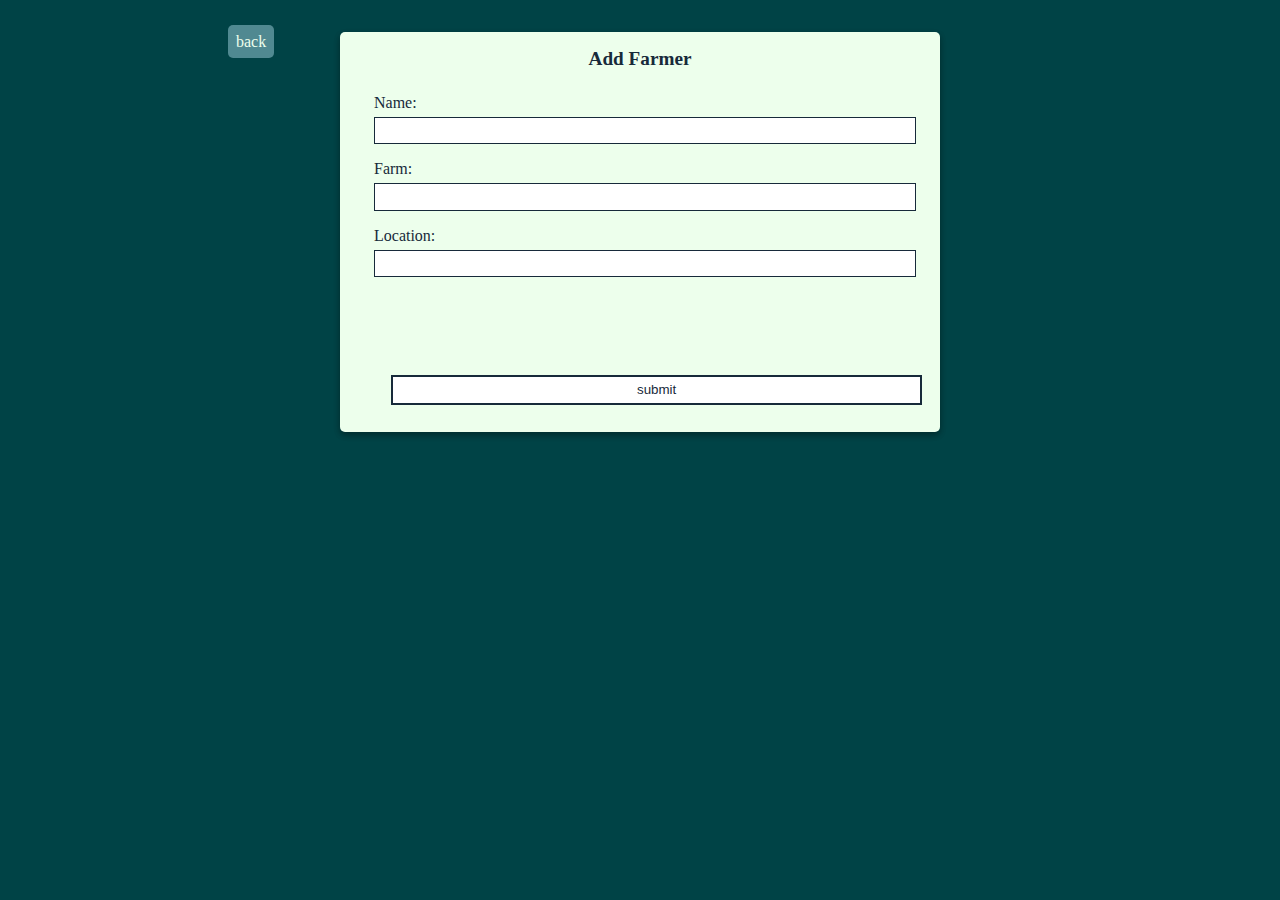
<file: add/add.html>
<!DOCTYPE html>
<html lang="en">
<head>
    <meta charset="UTF-8">
    <meta http-equiv="X-UA-Compatible" content="IE=edge">
    <meta name="viewport" content="width=device-width, initial-scale=1.0">
    <link rel="icon" href="C:\xampp\htdocs\train\assets\realicon.ico" type="image/png">
    <link rel="stylesheet" href="add.css">
    <title>add</title>
</head>
<body  id="active">
  
    <main class="main-body">
      <nav class="main-nav">
        <a href="../index.html" class="go-back">back</a>
    </nav>
        <section  id="add" class="add nav-body">
          <div class="div-header">
            <header class="header-before"><h2>Add Farmer</h2></header>
          </div>
            
            <div class="add-div">
              <div>
                <label for="name">Name:</label>
                <input type="text" name="name">
              </div>
              <div>
                <label for="farm">Farm:</label>
                <input  type="text" name="farm">
              </div>
              <div>
                <label for="location">Location:</label>
                <input  type="text" name="location">
              </div>
              <div id="submit-div-add">
                  <input type="submit" value="submit" class = "form_submit">
              </div>
            </div>
            </section>
    </main>
    
</body>
</html>
</file>
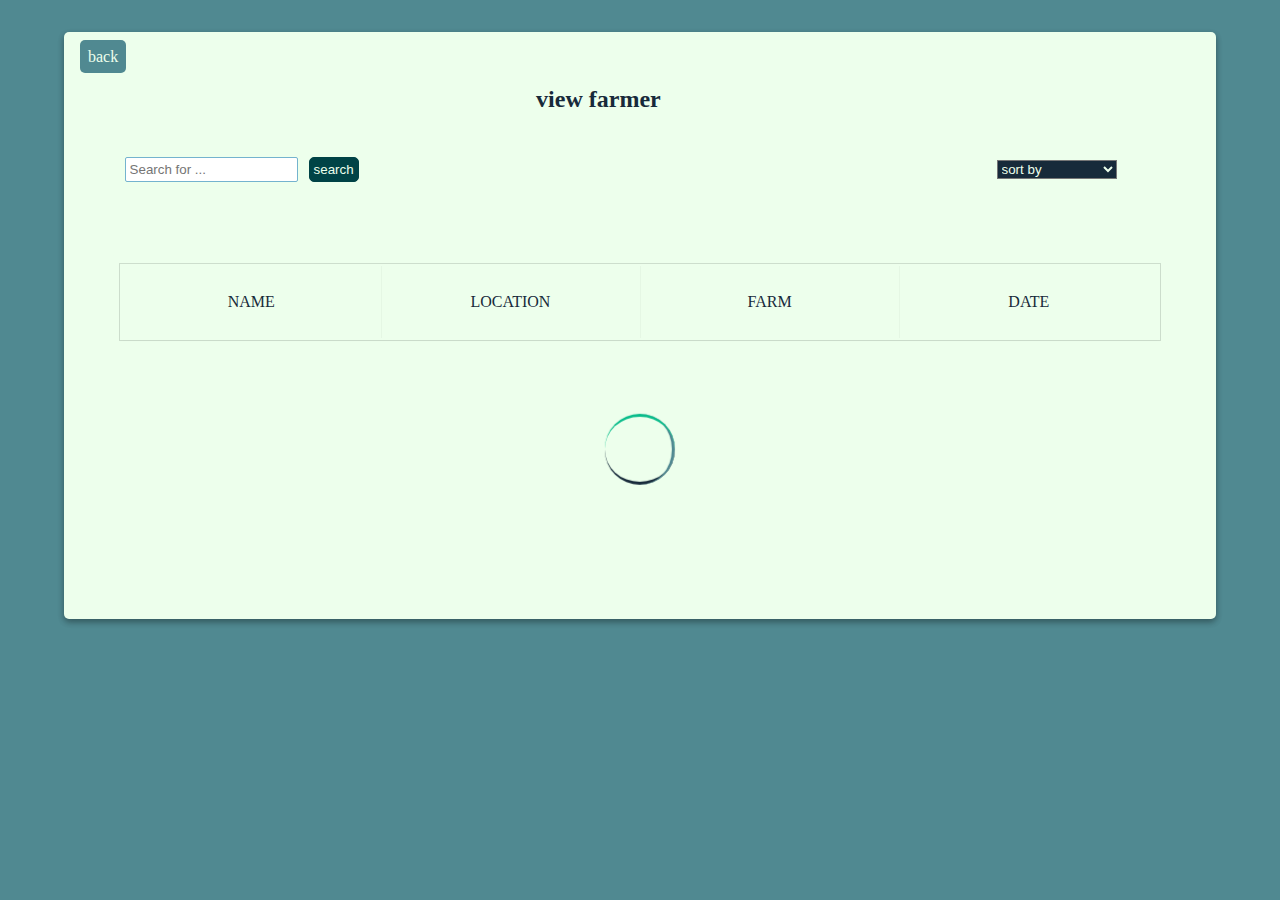
<file: farmer/farmer.html>
<!DOCTYPE html>
<html lang="en">
<head>
    <meta charset="UTF-8">
    <meta http-equiv="X-UA-Compatible" content="IE=edge">
    <meta name="viewport" content="width=device-width, initial-scale=1.0">
    <link href="farmer.css" rel="stylesheet">
    <title>reports</title>
</head>
<body>
    <main class="main-body">
        <nav class="main-nav">
            <a href="../index.html" class="go-back">back</a>
            <header class="header-title"><h2>view farmer</h2></header>
        </nav>
        <section class="farmer-section">
                  <div class="farmer-search-div">
                        <div class="search-div">
                         <label class="search-label">
                             <input type="search" class="input-search search-input" placeholder="Search for ... ">
                             <input type="submit" class="input-search submit-btn" value="search">
                         </label>
                         </div>
                         <div class="filter">
                           <select class="filter-select">
                               <option selected>sort by</option>
                               <option>date modified</option>
                               <option>name</option>
                               <option>location</option>
                           </select>
                         </div>
                  </div>
                  <div class="list-detail" id="list-detail">
                      <div class="arrange-details" >
                        <div><p class="name">NAME</p></div>
                        <div><p class="name">LOCATION</p></div>
                        <div><p class="name">FARM</p></div>
                        <div><p class="name">Date</p></div>
                      </div>
                      <div class="when-loading" id="when-loading">
                        <div class="loader">
                          <div class="inner one"></div>
                          <div class="inner two"></div>
                          <div class="inner three"></div>
                        </div>
                      </div>
                      <!-- <div class="farmer-details">
                        <div><p class="name">janet</p></div>
                        <div><p class="name">jkuat</p></div>
                        <div><p class="name">20h</p></div>
                        <div><p class="name">20-12-2019</p></div>
                         <div class="more-content" id="more-content">
                           <p class="more-information">
                             Lorem ipsum dolor sit amet consectetur adipisicing elit. Sint aut nisi reiciendis vitae obcaecati aperiam asperiores est. Quia qui harum odio nostrum, ab quasi alias culpa facilis? Odio, alias earum?
                           </p>
                         </div>
                        <button class="view-more" id="view-more">view</button>
                      </div>
                      <div class="farmer-details">
                        <div><p class="name">janet</p></div>
                        <div><p class="name">jkuat</p></div>
                        <div><p class="name">20h</p></div>
                        <div><p class="name">20-12-2019</p></div>
                         <div class="more-content" id="more-content">
                           <p class="more-information">
                             Lorem ipsum dolor sit amet consectetur adipisicing elit. Sint aut nisi reiciendis vitae obcaecati aperiam asperiores est. Quia qui harum odio nostrum, ab quasi alias culpa facilis? Odio, alias earum?
                           </p>
                         </div>
                        <button class="view-more" id="view-more">view</button>
                      </div>
                      <div class="farmer-details">
                        <div><p class="name">janet</p></div>
                        <div><p class="name">jkuat</p></div>
                        <div><p class="name">20h</p></div>
                        <div><p class="name">20-12-2019</p></div>
                         <div class="more-content" id="more-content">
                           <p class="more-information">
                             Lorem ipsum dolor sit amet consectetur adipisicing elit. Sint aut nisi reiciendis vitae obcaecati aperiam asperiores est. Quia qui harum odio nostrum, ab quasi alias culpa facilis? Odio, alias earum?
                           </p>
                         </div>
                        <button class="view-more" id="view-more">view</button>
                      </div> -->
                </div>
        </section>

    </main>
    <script src="farmer.js"></script>
</body>
</html>
</file>
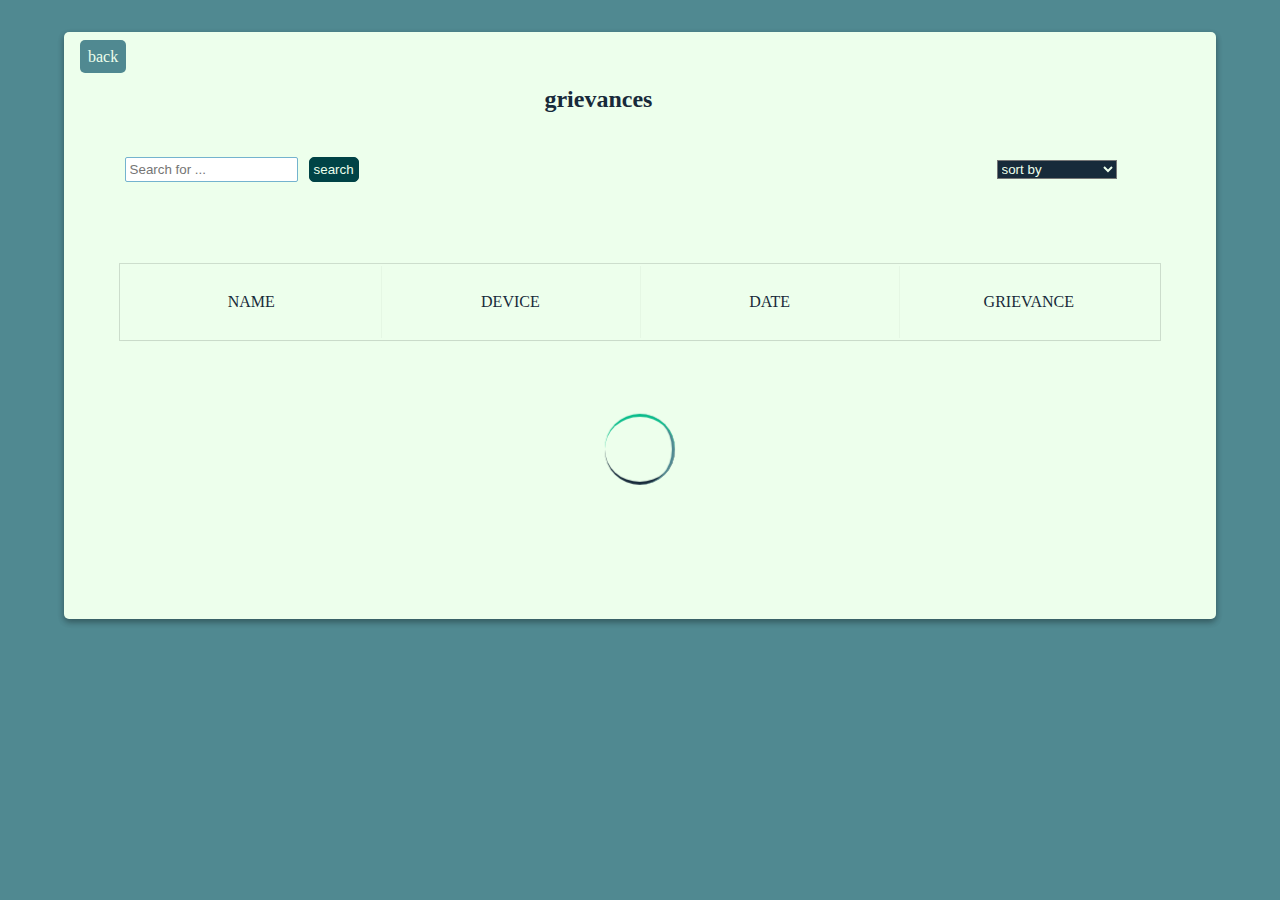
<file: grievances/grievances.html>
<!DOCTYPE html>
<html lang="en">
<head>
    <meta charset="UTF-8">
    <meta http-equiv="X-UA-Compatible" content="IE=edge">
    <meta name="viewport" content="width=device-width, initial-scale=1.0">
    <link href="grievances.css" rel="stylesheet">
    <title>grievances</title>
</head>
<body>
    <main class="main-body">
        <nav class="main-nav">
            <a href="../index.html" class="go-back">back</a>
            <header class="header-title"><h2>grievances</h2></header>
        </nav>
        <section class="farmer-section">
                  <div class="farmer-search-div">
                        <div class="search-div">
                         <label class="search-label">
                             <input type="search" class="input-search search-input" placeholder="Search for ... ">
                             <input type="submit" class="input-search submit-btn" value="search">
                         </label>
                         </div>
                         <div class="filter">
                           <select class="filter-select">
                               <option selected>sort by</option>
                               <option>date modified</option>
                               <option>name</option>
                               <option>location</option>
                           </select>
                         </div>
                  </div>
                  <div class="list-detail" id="list-detail">
                      <div class="arrange-details" >
                        <div><p class="name">NAME</p></div>
                        <div><p class="name">device</p></div>
                        <div><p class="name">date</p></div>
                        <div><p class="name">grievance</p></div>
                      </div>
                      <div class="when-loading" id="when-loading">
                        <div class="loader">
                          <div class="inner one"></div>
                          <div class="inner two"></div>
                          <div class="inner three"></div>
                        </div>
                      </div>
                      <!-- <div class="farmer-details">
                        <div>
                          <p class="name">kevin</p>
                        </div>
                        <div>
                          <p class="name">20 hackers</p>

                        </div>
                        <div>
                          <p class="name ">20-2-2019</p>
                        </div>
            
                         <div class="more-content" id="more-content">
                           <p class="more-information">
                             Lorem ipsum dolor sit amet consectetur adipisicing elit. Sint aut nisi reiciendis vitae obcaecati aperiam asperiores est. Quia qui harum odio nostrum, ab quasi alias culpa facilis? Odio, alias earum?
                           </p>
                         </div>
                        <button class="view-more" id="view-more">view</button>
                      </div> -->
                      
                </div>
        </section>

    </main>
    <script src="grievances.js"></script>
</body>
</html>
</file>
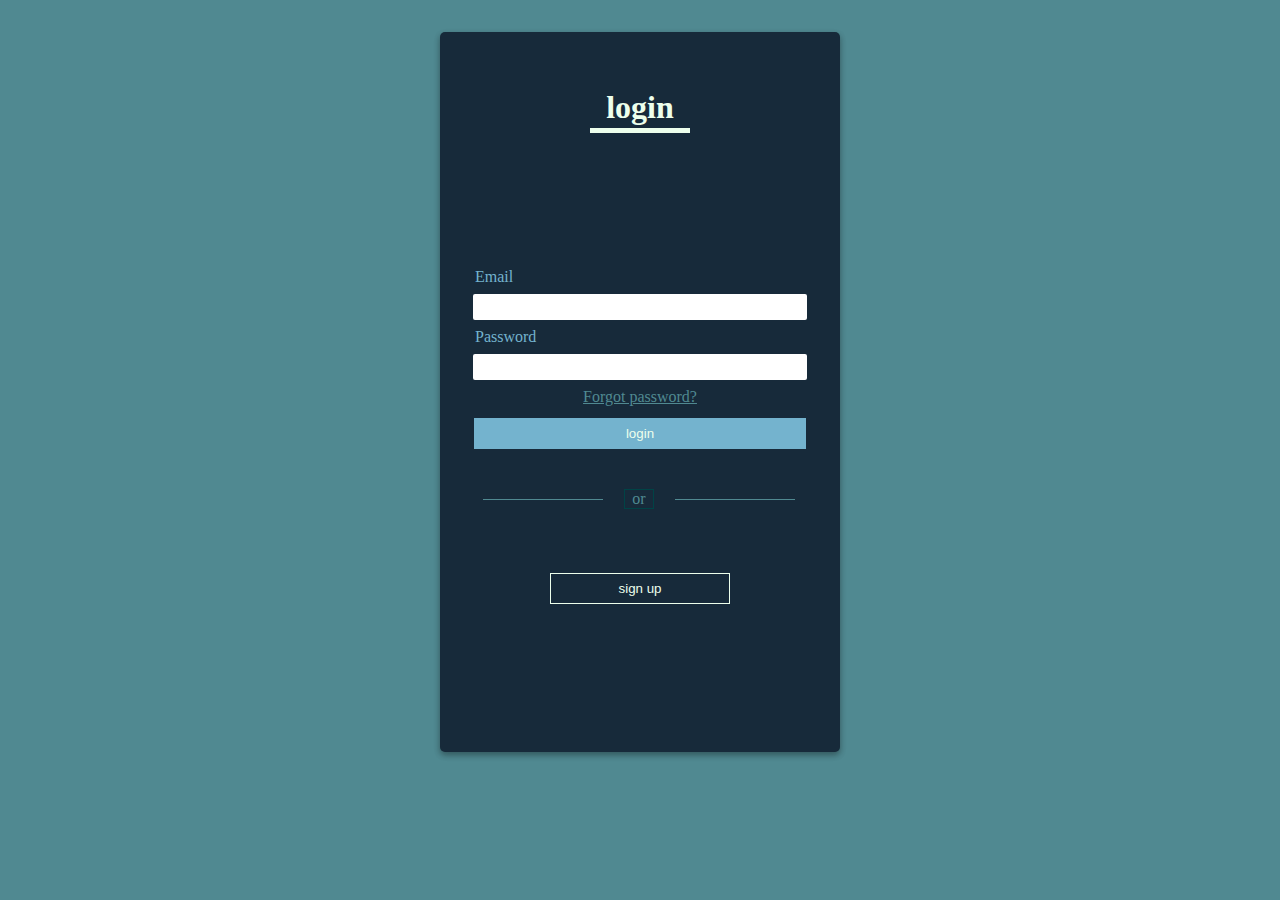
<file: login/login.html>
<!DOCTYPE html>
<html lang="en">
<head>
    <meta charset="UTF-8">
    <meta http-equiv="X-UA-Compatible" content="IE=edge">
    <meta name="viewport" content="width=device-width, initial-scale=1.0">
    <link rel="stylesheet" href="login.css">
    <title>log-in</title>
</head>
<body>
    <main class="body-main">
        <header class="main-header">
            <h1>login</h1>
        </header>
        <form class="main-form" action="" method="">
            <div class="form-div-email">
             <label class="label-email" for="email">
                 Email
             </label>
             <input type="email" name="email">
            </div>
            <div class="form-div-password">
               <label class="label-password" for="password">
                   Password
               </label>
               <input class="input-password" type="password" name="password">
            </div>
            <div class="form-forgot">
                <a href="#">Forgot password? </a>
            </div>
            <div class="form-div-submit">
                <input class="input-submit" type="submit" name="submit" value="login">
            </div>
            <div class="form-signup">
                <label class="signup-label"><p class="signup-p">or</p></label>
                <button class="signup-btn" id="signup-btn">sign up</button>
            </div>
        </form>
    </main>
</body>
</html>
</file>
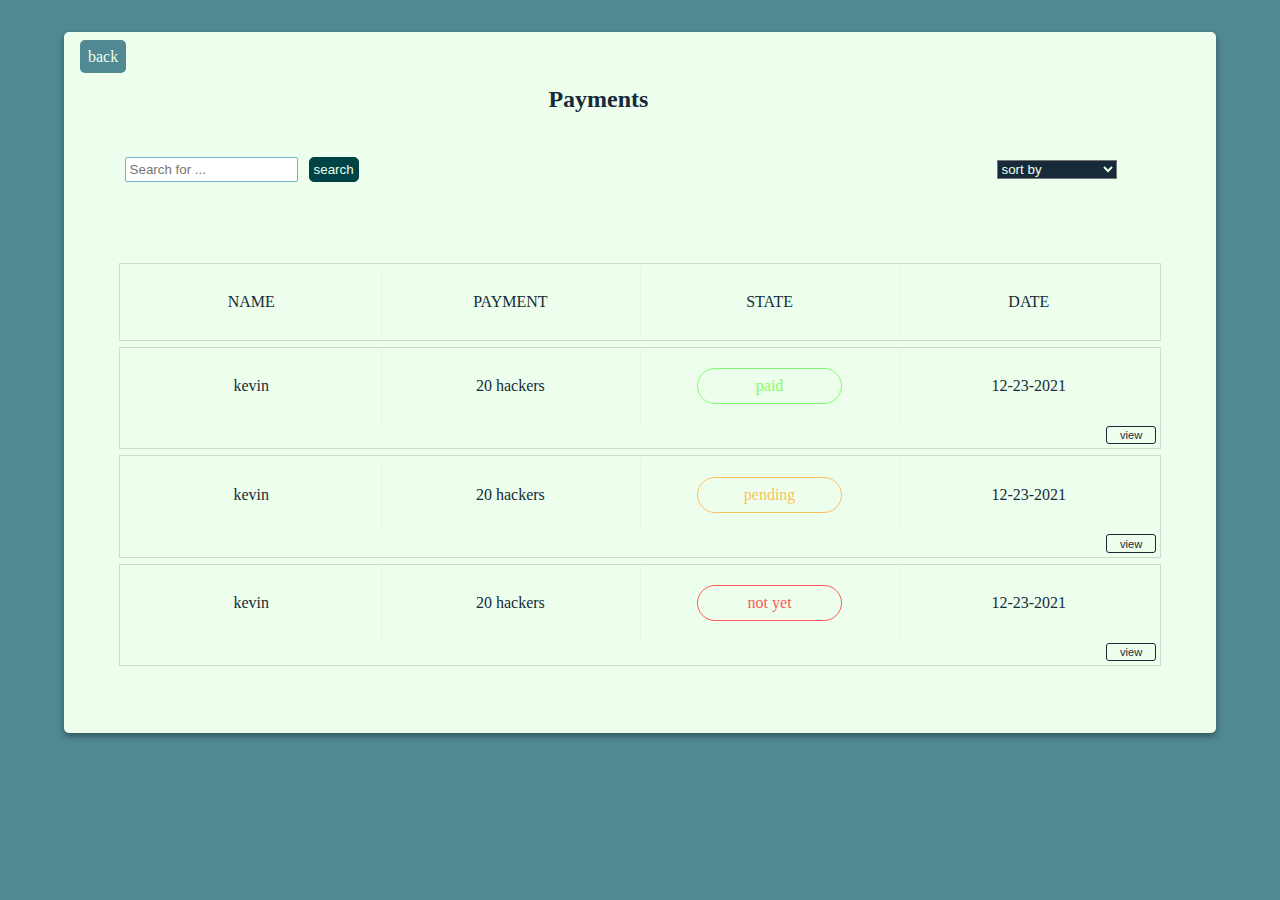
<file: payments/Payments.html>
<!DOCTYPE html>
<html lang="en">
<head>
    <meta charset="UTF-8">
    <meta http-equiv="X-UA-Compatible" content="IE=edge">
    <meta name="viewport" content="width=device-width, initial-scale=1.0">
    <link href="Payments.css" rel="stylesheet">
    <title>payment</title>
</head>
<body>
    <main class="main-body">
        <nav class="main-nav">
            <a href="../index.html" class="go-back">back</a>
            <header class="header-title"><h2>Payments</h2></header>
        </nav>
        <section class="farmer-section">
                  <div class="farmer-search-div">
                        <div class="search-div">
                         <label class="search-label">
                             <input type="search" class="input-search search-input" placeholder="Search for ... ">
                             <input type="submit" class="input-search submit-btn" value="search">
                         </label>
                         </div>
                         <div class="filter">
                           <select class="filter-select">
                               <option selected>sort by</option>
                               <option>date modified</option>
                               <option>name</option>
                               <option>location</option>
                           </select>
                         </div>
                  </div>
                  <div class="list-detail" id="list-detail">
                      <div class="arrange-details" >
                        <div><p class="name">NAME</p></div>
                        <div><p class="name">payment</p></div>
                        <div><p class="name">state</p></div>
                        <div><p class="name">date</p></div>
                        
                      </div>
                      <div class="when-loading" id="when-loading">
                        <div class="loader">
                          <div class="inner one"></div>
                          <div class="inner two"></div>
                          <div class="inner three"></div>
                        </div>
                      </div>
                      <div class="farmer-details">
                        <div>
                          <p class="name">kevin</p>
                        </div>
                        <div>
                          <p class="name">20 hackers</p>

                        </div>
                        <div >
                         
                          <p class="name payment-status" id="payment-status">paid</p>
                        </div>
                        <div>
                          <p class="name">12-23-2021</p>
                        </div>
                        
                         <div class="more-content" id="more-content">
                           <p class="more-information">
                             Lorem ipsum dolor sit amet consectetur adipisicing elit. Sint aut nisi reiciendis vitae obcaecati aperiam asperiores est. Quia qui harum odio nostrum, ab quasi alias culpa facilis? Odio, alias earum?
                           </p>
                         </div>
                        <button class="view-more" id="view-more">view</button>
                      </div>
                      <div class="farmer-details">
                        <div>
                          <p class="name">kevin</p>
                        </div>
                        <div>
                          <p class="name">20 hackers</p>

                        </div>
                        <div >
                          <p class="name payment-status" id="payment-status">pending</p>
                        </div>
                        <div>
                          <p class="name">12-23-2021</p>
                        </div>
                        
                         <div class="more-content" id="more-content">
                           <p class="more-information">
                             Lorem ipsum dolor sit amet consectetur adipisicing elit. Sint aut nisi reiciendis vitae obcaecati aperiam asperiores est. Quia qui harum odio nostrum, ab quasi alias culpa facilis? Odio, alias earum?
                           </p>
                         </div>
                        <button class="view-more" id="view-more">view</button>
                      </div>
                      <div class="farmer-details">
                        <div>
                          <p class="name">kevin</p>
                        </div>
                        <div>
                          <p class="name">20 hackers</p>

                        </div>
                        <div>
                
                          <p class="name payment-status" id="payment-status" >not yet</p>
                        </div>
                        <div>
                          <p class="name">12-23-2021</p>
                        </div>
                        
                         <div class="more-content" id="more-content">
                           <p class="more-information">
                             Lorem ipsum dolor sit amet consectetur adipisicing elit. Sint aut nisi reiciendis vitae obcaecati aperiam asperiores est. Quia qui harum odio nostrum, ab quasi alias culpa facilis? Odio, alias earum?
                           </p>
                         </div>
                        <button class="view-more" id="view-more">view</button>
                      </div>
                      
                      
                </div>
        </section>

    </main>
    <script src="payments.js"></script>
</body>
</html>
</file>
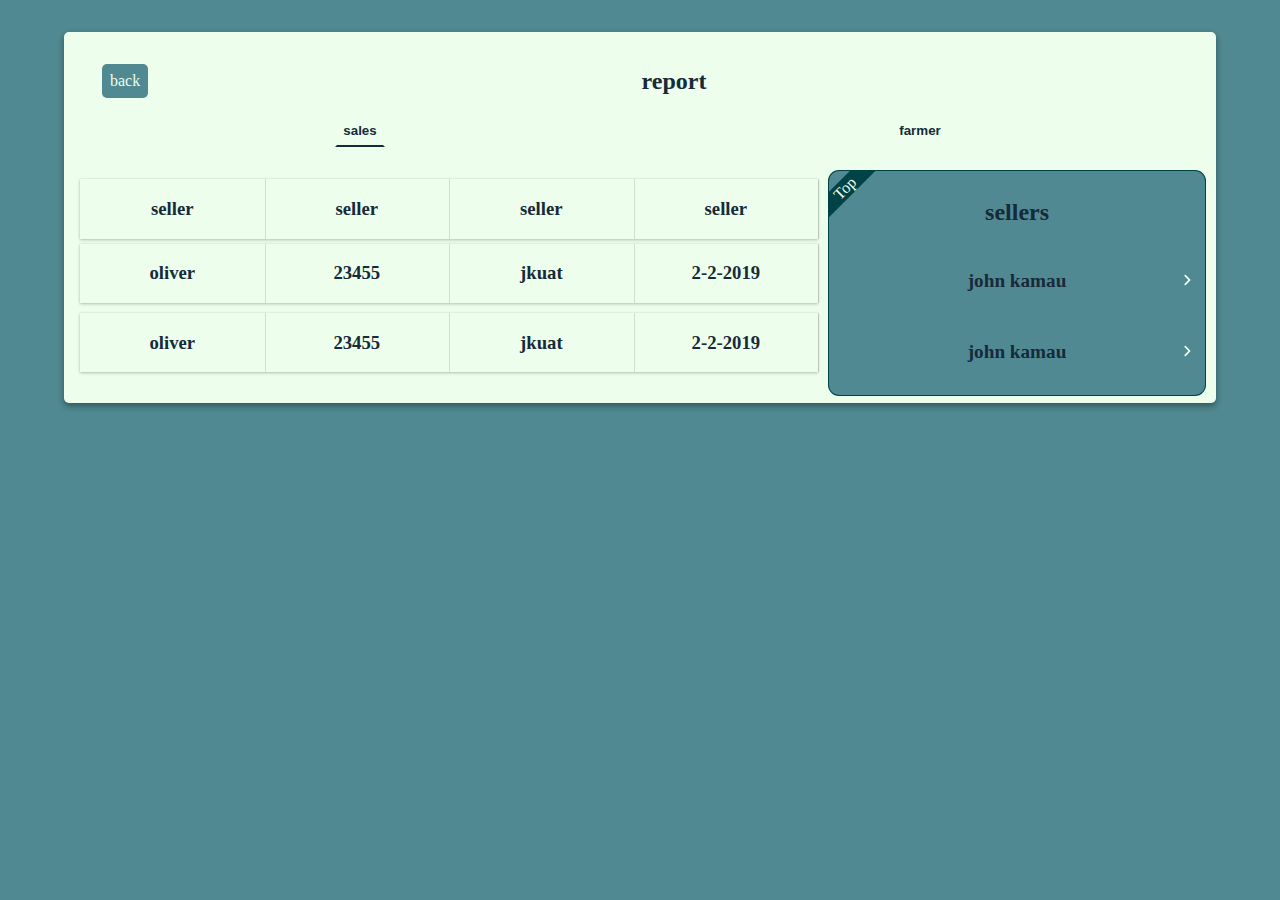
<file: report/report.html>
<!DOCTYPE html>
<html lang="en">
<head>
    <meta charset="UTF-8">
    <meta http-equiv="X-UA-Compatible" content="IE=edge">
    <meta name="viewport" content="width=device-width, initial-scale=1.0">
    <link href="report.css" rel="stylesheet">
    <title>reports</title>
</head>
<body>
    <main class="main-body">
        <nav class="main-nav">
          <div class="top">
            <a href="../index.html" class="go-back">back</a>
            <header class="header-title"><h2>report</h2></header>
          </div>
            
            <div class="bottom" id = "btn-selection-div">
              <div><button id="select-section-btn" autofocus>sales</button></div>
              <div><button id="select-section-btn">farmer</button></div>
            </div>
        </nav>
        <section id="farmer-section" class="farmer-section">
                  <div class="farmer-search-div">
                        <div class="search-div">
                         <label class="search-label">
                             <input type="search" class="input-search search-input" placeholder="Search for ... ">
                             <input type="submit" class="input-search submit-btn" value="search">
                         </label>
                         </div>
                         <div class="filter">
                           <select class="filter-select">
                               <option selected>sort by</option>
                               <option>date modified</option>
                               <option>name</option>
                               <option>location</option>
                           </select>
                         </div>
                  </div>
                  <div class="list-detail" id="list-detail">
                    
                    
                      <div class="arrange-details" >
                        <p class="name">NAME</p>
                        <p class="name">LOCATION</p>
                        <p class="name">amount</p>
                        <p class="name">Date</p>
                      </div>
                      <div class="when-loading" id="when-loading">
                        <div class="loader">
                          <div class="inner one"></div>
                          <div class="inner two"></div>
                          <div class="inner three"></div>
                        </div>
                      </div>
                      <!-- <div class="farmer-details">
                        <p class="name">kevin</p>
                        <p class="name">20 hackers</p>
                        <p class="name">kituro</p>
                        <p class="name">12-23-2021</p>
                         <div class="more-content" id="more-content">
                           <p class="more-information">
                             Lorem ipsum dolor sit amet consectetur adipisicing elit. Sint aut nisi reiciendis vitae obcaecati aperiam asperiores est. Quia qui harum odio nostrum, ab quasi alias culpa facilis? Odio, alias earum?
                           </p>
                         </div>
                        <button class="view-more" id="view-more">view</button>
                      </div>
                      <div class="farmer-details" hidden>
                        <p class="name">kevin</p>
                        <p class="name">20 hackers</p>
                        <p class="name">kituro</p>
                        <p class="name">12-23-2021</p>
                         <div class="more-content" id="more-content">
                           <p class="more-information">
                             Lorem ipsum dolor sit amet consectetur adipisicing elit. Sint aut nisi reiciendis vitae obcaecati aperiam asperiores est. Quia qui harum odio nostrum, ab quasi alias culpa facilis? Odio, alias earum?
                           </p>
                         </div>
                        <button class="view-more" id="view-more">view</button>
                      </div>
                      <div class="farmer-details" hidden>
                        <p class="name">kevin</p>
                        <p class="name">20 hackers</p>
                        <p class="name">kituro</p>
                        <p class="name">12-23-2021</p>
                         <div class="more-content" id="more-content">
                           <p class="more-information">
                             Lorem ipsum dolor sit amet consectetur adipisicing elit. Sint aut nisi reiciendis vitae obcaecati aperiam asperiores est. Quia qui harum odio nostrum, ab quasi alias culpa facilis? Odio, alias earum?
                           </p>
                         </div>
                        <button class="view-more" id="view-more">view</button>
                      </div> -->
                </div>
        </section>
        <section class="sales-section" id="sales-section">
          <div class="info-section" >
            <div class="all-data">
                 <div class="header-sales">
                      <div class="info-header-sales">
                        <h3>seller</h3>
                      </div>
                      <div class="info-header-sales">
                        <h3>seller</h3>
                      </div>
                      <div class="info-header-sales">
                        <h3>seller</h3>
                      </div>
                      <div class="info-header-sales">
                        <h3>seller</h3>
                      </div>
                 </div>
                 <div class="info-sales">
                  <div>
                    <h3>oliver</h3>
                  </div>
                  <div>
                    <h3>23455</h3>
                  </div>
                  <div>
                    <h3>jkuat</h3>
                  </div>
                  <div>
                    <h3>2-2-2019</h3>
                  </div>
                 </div>
                 <div class="daily -sales">
                   
                </div>
                <div class="info-sales">
                  <div>
                    <h3>oliver</h3>
                  </div>
                  <div>
                    <h3>23455</h3>
                  </div>
                  <div>
                    <h3>jkuat</h3>
                  </div>
                  <div>
                    <h3>2-2-2019</h3>
                  </div>
                 </div>
                 <div class="daily -sales">
                   
                </div>
            </div>
            
          </div>
          <div class="more-info-section" >
            <header><h2>sellers</h2></header>
            <div class="best-sellers">
              <div class="best-sellers-text">
                <p>john kamau</p>
                <p>132445</p>
                <div title= "more" class="dropdown-btn " id="dropdown-btn-best-sellers">
                  <svg aria-hidden="true" focusable="false" data-prefix="fas" data-icon="angle-right" class="svg-inline--fa fa-angle-right" role="img" xmlns="http://www.w3.org/2000/svg" viewBox="0 0 256 512"><path fill="currentColor" d="M64 448c-8.188 0-16.38-3.125-22.62-9.375c-12.5-12.5-12.5-32.75 0-45.25L178.8 256L41.38 118.6c-12.5-12.5-12.5-32.75 0-45.25s32.75-12.5 45.25 0l160 160c12.5 12.5 12.5 32.75 0 45.25l-160 160C80.38 444.9 72.19 448 64 448z"></path></svg>
                </div>
                <div title= "more"  class="dropdown-btn" id="dropdown-btn-best-sellers">
                  
                  <svg aria-hidden="true" focusable="false" data-prefix="fas" data-icon="angle-left" class="svg-inline--fa fa-angle-left" role="img" xmlns="http://www.w3.org/2000/svg" viewBox="0 0 256 512"><path fill="currentColor" d="M192 448c-8.188 0-16.38-3.125-22.62-9.375l-160-160c-12.5-12.5-12.5-32.75 0-45.25l160-160c12.5-12.5 32.75-12.5 45.25 0s12.5 32.75 0 45.25L77.25 256l137.4 137.4c12.5 12.5 12.5 32.75 0 45.25C208.4 444.9 200.2 448 192 448z"></path></svg>
                </div>
              </div> 
              <div class="best-sellers-text">
                <p>john kamau</p>
                <p>132445 </p>
                <div title= "more" class="dropdown-btn " id="dropdown-btn-best-sellers">
                  <svg aria-hidden="true" focusable="false" data-prefix="fas" data-icon="angle-right" class="svg-inline--fa fa-angle-right" role="img" xmlns="http://www.w3.org/2000/svg" viewBox="0 0 256 512"><path fill="currentColor" d="M64 448c-8.188 0-16.38-3.125-22.62-9.375c-12.5-12.5-12.5-32.75 0-45.25L178.8 256L41.38 118.6c-12.5-12.5-12.5-32.75 0-45.25s32.75-12.5 45.25 0l160 160c12.5 12.5 12.5 32.75 0 45.25l-160 160C80.38 444.9 72.19 448 64 448z"></path></svg>
                </div>
                <div title= "more"  class="dropdown-btn" id="dropdown-btn-best-sellers">
                  
                  <svg aria-hidden="true" focusable="false" data-prefix="fas" data-icon="angle-left" class="svg-inline--fa fa-angle-left" role="img" xmlns="http://www.w3.org/2000/svg" viewBox="0 0 256 512"><path fill="currentColor" d="M192 448c-8.188 0-16.38-3.125-22.62-9.375l-160-160c-12.5-12.5-12.5-32.75 0-45.25l160-160c12.5-12.5 32.75-12.5 45.25 0s12.5 32.75 0 45.25L77.25 256l137.4 137.4c12.5 12.5 12.5 32.75 0 45.25C208.4 444.9 200.2 448 192 448z"></path></svg>
                </div>
              </div>
              
              
            </div>
         </div>
        </section>
    </main>
    <script src="report.js"></script>
</body>
</html>
</file>
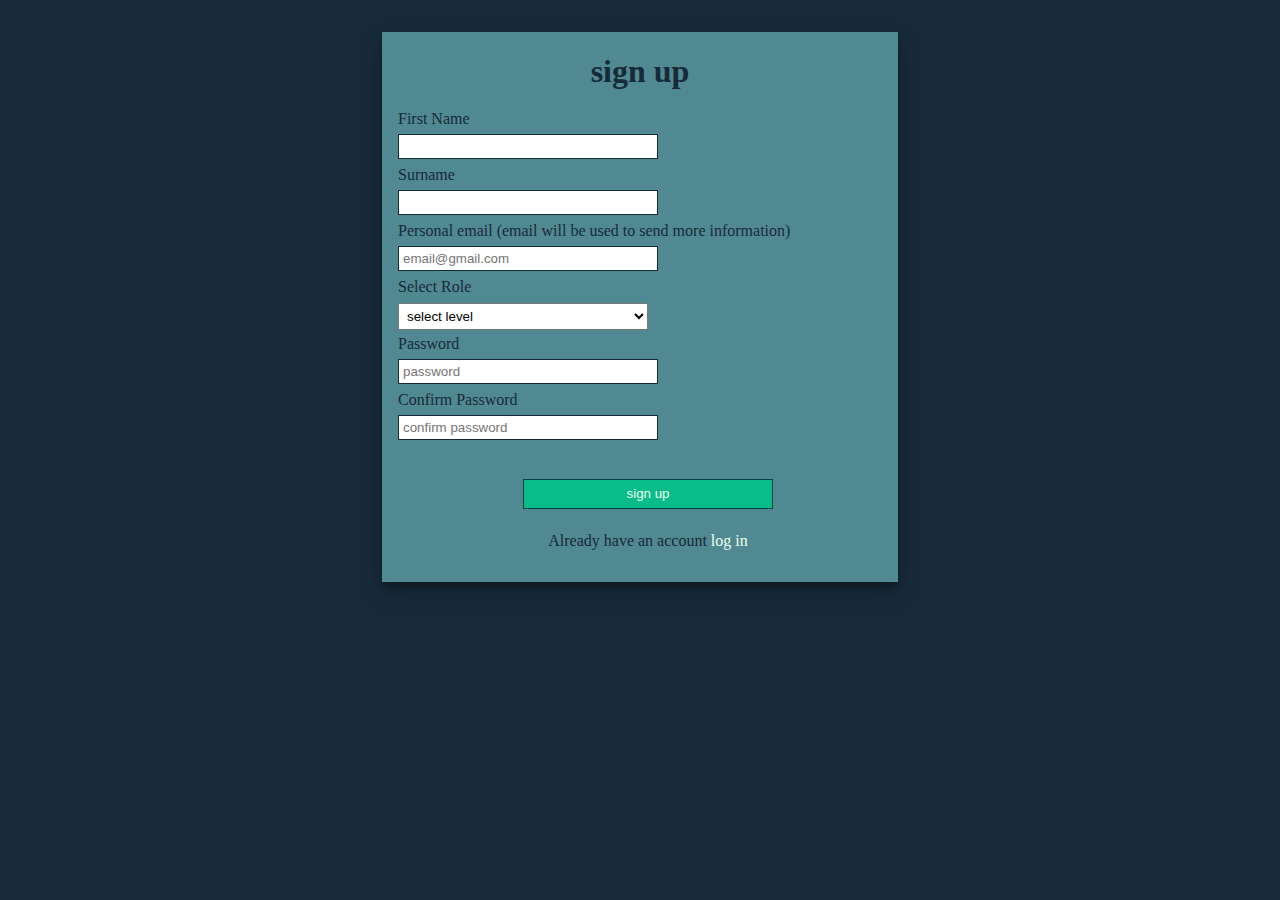
<file: signup/signup.html>
<!DOCTYPE html>
<html lang="en">
<head>
    <meta charset="UTF-8">
    <meta http-equiv="X-UA-Compatible" content="IE=edge">
    <meta name="viewport" content="width=device-width, initial-scale=1.0">
    <link rel="stylesheet" href="signup.css">
    <title>sign-up</title>
</head>
<body>
    <main class="body-main">
        <header class="main-header">
            <h1>sign up</h1>
        </header>
        <form class="main-form" action="" method="">
            <div>
                <label>
                    First Name
                </label>
                <input type="text">
            </div>
            <div>
                <label>
                    Surname
                </label>
                <input type="text" >
            </div>
            <div>
                <label>
                    Personal email (email will be used to send more information)
                </label>
                <input type="email" placeholder="email@gmail.com">
            </div>
            <div>
                <label>
                    Select Role
                </label>
                <select class="select-role">
                    <option selected> select level</option>
                    <option> employee</option>
                    <option> customer</option>
                </select>
            </div>
            <div>
                <label>
                    Password
                </label>
                <input type="password" placeholder="password">
            </div>
            <div>
                <label>
                    Confirm Password
                </label>
                <input type="password" placeholder="confirm password">
            </div>
            <div class="sign-up-btn">
                <input type="submit" value="sign up">
            </div>
            <div class="go-to-login">
                <p>Already have an account <a href="../login/login.html">log in</a></p>
            </div>
        </form>
    </main>
</body>
</html>
</file>
<file: add/add.css>
* {
  --body-background:#508991;
  --body-color:#172A3A;
  --main-color:#74B3CE;
  --main-background:#004346;
  --text-color:#09BC8A;
  --white-wash:#edffec;
  --white:#fff;
  outline: none;
}

html, body {
  margin: 0;
}

body {
  background: var(--main-background);
  color: var(--body-color);
  width: 100vw;
  display: flex;
  align-items: center;
  justify-content: center;
}

h2 {
  font-size: 1.2rem;
}

.main-body {
  width: 70%;
  min-height: 400px;
  max-width: 600px;
  border-radius: 5px;
  box-shadow: 0px 3px 6px rgba(0, 0, 0, 0.16), 0px 3px 6px rgba(0, 0, 0, 0.23);
  margin: 2em;
  background: var(--white-wash);
  position: relative;
}

.main-nav {
  position: absolute;
  top: 4%;
  left: 30%;
  width: 100%;
  padding: 1em;
  padding-left: 2em;
  transform: translate(-50%, -50%);
  height: 30px;
}
.main-nav .go-back {
  padding: 0.5em;
  background: var(--body-background);
  border: none;
  border-radius: 5px;
  text-decoration:none;
  color: var(--white-wash);
}
.main-nav .go-back:hover {
  box-shadow: 0px 0px 0px 2px var(--main-color);
}

.add {
  position: relative;
}
.add .div-header {
  color: var(--body-color);
  display: flex;
  align-items: center;
  justify-content: center;
}

.add-div {
  width: 100%;
  display: flex;
  align-items: center;
  justify-content: space-between;
  flex-direction: column;
}
.add-div > div {
  width: calc(90% - 0.5em);
  padding: 0.5em;
}
.add-div > div > input {
  width: calc(100% - 0.2em);
  padding: 0.4em;
  border: 1px solid var(--body-color);
}
.add-div > div > input:focus {
  box-shadow: rgba(3, 102, 214, 0.3) 0px 0px 0px 2px;
  border: 1px solid transparent;
}
.add-div label {
  display: block;
  margin-bottom: 0.3rem;
}
.add-div #submit-div-add {
  position: absolute;
  bottom: -50%;
  right: calc(0% + 0.5em);
}
.add-div #submit-div-add input {
  color: var(--body-color);
  background: var(--white);
  box-shadow: var(--body-color) 0px 0px 0px 1px;
}
.add-div #submit-div-add input:hover {
  color: var(--white);
  background: var(--body-color);
  box-shadow: var(--white) 0px 0px 0px 1px;
}

@media (max-width: 600px) {
  .main-nav {
    padding: 1em;
    padding-left: 2em;
  }
}/*# sourceMappingURL=add.css.map */
</file>
<file: farmer/farmer.css>
* {
  --body-background:#508991;
  --body-color:#172A3A;
  --main-color:#74B3CE;
  --main-background:#004346;
  --text-color:#09BC8A;
  --white-wash:#edffec;
  outline: none;
}

html, body {
  margin: 0;
}

body {
  background: var(--body-background);
  color: var(--body-color);
  width: 100vw;
  display: flex;
  align-items: center;
  justify-content: center;
}

.main-body {
  width: 90%;
  border-radius: 5px;
  box-shadow: 0px 3px 6px rgba(0, 0, 0, 0.16), 0px 3px 6px rgba(0, 0, 0, 0.23);
  margin: 2em;
  background: var(--white-wash);
}

.main-nav {
  height: 30px;
  width: 100%;
  padding: 1em;
}
.main-nav .go-back {
  padding: 0.5em;
  background: var(--body-background);
  border: none;
  text-decoration:none;
  border-radius: 5px;
  color: var(--white-wash);
}
.main-nav .go-back:hover {
  box-shadow: 0px 0px 0px 2px var(--main-color);
}
.main-nav .header-title {
  width: 90%;
  text-align: center;
}

.farmer-section {
  width: 100%;
  margin-top: 40px;
  display: flex;
  align-items: center;
  justify-content: center;
  flex-direction: column;
}
.farmer-section > div {
  width: 90%;
  padding: 10px;
}

.farmer-search-div {
  display: flex;
  align-items: center;
  height: 50px;
  justify-content: center;
}
.farmer-search-div > div {
  display: flex;
  align-items: center;
  padding: 3px;
}
.farmer-search-div .search-div {
  width: calc(100% - 200px);
  justify-content: flex-start;
}
.farmer-search-div .filter {
  width: 200px;
  justify-content: center;
}
.farmer-search-div .input-search {
  padding: 0.3em;
  border-radius: 5px;
  border: none;
}
.farmer-search-div .search-input {
  width: 70%;
  border: 1px solid var(--main-color);
  color: var(--body-color);
  border-radius: 2px;
  margin-right: 0.5em;
}
.farmer-search-div .submit-btn {
  cursor: pointer;
  background: var(--main-background);
  border: 1px solid var(--main-background);
  color: var(--white-wash);
}
.farmer-search-div .search-input:focus {
  box-shadow: 0px 0px 0px 1px var(--main-color);
}
.farmer-search-div .submit-btn:hover, .farmer-search-div .submit-btn:focus {
  background: var(--body-color);
}
.farmer-search-div .filter-select {
  cursor: pointer;
  width: 120px;
  color: var(--white-wash);
  background: var(--body-color);
}

.list-detail {
  display: flex;
  align-items: center;
  justify-content: space-evenly;
  flex-direction: column;
  margin-bottom: 50px;
  margin-top: 50px;
  border-radius: 5px;
  background-color: var(--white-wash);
  color: var(--body-color);
}
.list-detail > div {
  width: 100%;
  margin-bottom: 0.5em;
  padding: 0.1em;
  display: grid;
  grid-template-columns: repeat(4, 1fr);
  grid-template-rows: 1fr;
  box-shadow: rgba(0, 0, 0, 0.02) 0px 1px 3px 0px, rgba(27, 31, 35, 0.15) 0px 0px 0px 1px;
}
.list-detail > div > div {
  padding: 0.2em;
  display: flex;
  align-items: center;
  justify-content: center;
  box-shadow: rgba(0, 0, 0, 0.03) 1px 0px 0px;
}
.list-detail > div > div > p {
  text-align: center;
}
.list-detail > div > div:nth-child(4) {
  box-shadow: none;
}
.list-detail p {
  display: inline;
  padding: 0.5em;
}
.list-detail .arrange-details {
  text-transform: uppercase;
  box-shadow: rgba(0, 0, 0, 0.02) 0px 1px 3px 0px, rgba(27, 31, 35, 0.15) 0px 0px 0px 1px;
}
.list-detail .farmer-details:hover {
  border-bottom: 1px solid var(--white-wash);
  box-shadow: rgba(60, 64, 67, 0.3) 0px 1px 2px 0px, rgba(60, 64, 67, 0.15) 0px 1px 3px 1px;
}
.list-detail .farmer-details {
  cursor: text;
}
.list-detail .loader {
  position: absolute;
  top: 50%;
  left: 50%;
  transform: translate(-50%, -50%);
  width: 64px;
  height: 64px;
  border-radius: 50%;
  perspective: 800px;
}
.list-detail .inner {
  position: absolute;
  box-sizing: border-box;
  width: 100%;
  height: 100%;
  border-radius: 50%;
}
.list-detail .inner.one {
  left: 0%;
  top: 0%;
  -webkit-animation: rotate-one 1s linear infinite;
          animation: rotate-one 1s linear infinite;
  border-bottom: 3px solid var(--body-color);
}
.list-detail .inner.two {
  right: 0%;
  top: 0%;
  -webkit-animation: rotate-two 1s linear infinite;
          animation: rotate-two 1s linear infinite;
  border-right: 3px solid var(--body-background);
}
.list-detail .inner.three {
  right: 0%;
  bottom: 0%;
  -webkit-animation: rotate-three 1s linear infinite;
          animation: rotate-three 1s linear infinite;
  border-top: 3px solid var(--text-color);
}
@-webkit-keyframes rotate-one {
  0% {
    transform: rotateX(35deg) rotateY(-45deg) rotateZ(0deg);
  }
  100% {
    transform: rotateX(35deg) rotateY(-45deg) rotateZ(360deg);
  }
}
@keyframes rotate-one {
  0% {
    transform: rotateX(35deg) rotateY(-45deg) rotateZ(0deg);
  }
  100% {
    transform: rotateX(35deg) rotateY(-45deg) rotateZ(360deg);
  }
}
@-webkit-keyframes rotate-two {
  0% {
    transform: rotateX(50deg) rotateY(10deg) rotateZ(0deg);
  }
  100% {
    transform: rotateX(50deg) rotateY(10deg) rotateZ(360deg);
  }
}
@keyframes rotate-two {
  0% {
    transform: rotateX(50deg) rotateY(10deg) rotateZ(0deg);
  }
  100% {
    transform: rotateX(50deg) rotateY(10deg) rotateZ(360deg);
  }
}
@-webkit-keyframes rotate-three {
  0% {
    transform: rotateX(35deg) rotateY(55deg) rotateZ(0deg);
  }
  100% {
    transform: rotateX(35deg) rotateY(55deg) rotateZ(360deg);
  }
}
@keyframes rotate-three {
  0% {
    transform: rotateX(35deg) rotateY(55deg) rotateZ(0deg);
  }
  100% {
    transform: rotateX(35deg) rotateY(55deg) rotateZ(360deg);
  }
}
.list-detail .when-loading {
  height: 200px;
  display: none;
  align-items: center;
  justify-content: center;
  position: relative;
  box-shadow: none;
}
.list-detail .activeLoader {
  display: flex;
}
.list-detail .view-more {
  grid-column: 4/5;
  width: 50px;
  justify-self: end;
  margin: 0.2em;
  background: var(--white-wash);
  color: var(--body-color);
  border: 1px solid var(--body-color);
  padding: 0.2em 0.1em;
  cursor: pointer;
  border-radius: 3px;
  font-size: 0.7rem;
}
.list-detail .view-more:hover {
  background: var(--main-background);
  color: var(--white-wash);
  border: 1px solid var(--body-color);
}
.list-detail .more-content {
  grid-column: 1/5;
  grid-row: 2/4;
  padding: 0.3em;
  line-height: 1.5;
  font-size: 0.9em;
  display: none;
}
.list-detail .more-content .more-information {
  width: 100%;
  padding: 0.5em;
}
.list-detail .active {
  display: inline;
}
.list-detail .active-btn {
  background: var(--main-background);
  color: var(--white-wash);
  border: 1px solid var(--body-color);
}

@media (max-width: 600px) {
  .farmer-search-div {
    align-items: flex-start;
    justify-content: space-evenly;
    flex-direction: column;
    height: 100px;
  }
  .farmer-search-div .search-div {
    width: 100%;
  }
  .farmer-search-div .filter {
    width: 100%;
    justify-content: flex-end;
  }
}/*# sourceMappingURL=farmer.css.map */
</file>
<file: grievances/grievances.css>
* {
  --body-background:#508991;
  --body-color:#172A3A;
  --main-color:#74B3CE;
  --main-background:#004346;
  --text-color:#09BC8A;
  --white-wash:#edffec;
  outline: none;
}

html, body {
  margin: 0;
}

body {
  background: var(--body-background);
  color: var(--body-color);
  width: 100vw;
  display: flex;
  align-items: center;
  justify-content: center;
}

.main-body {
  width: 90%;
  border-radius: 5px;
  box-shadow: 0px 3px 6px rgba(0, 0, 0, 0.16), 0px 3px 6px rgba(0, 0, 0, 0.23);
  margin: 2em;
  background: var(--white-wash);
}

.main-nav {
  height: 30px;
  width: 100%;
  padding: 1em;
}
.main-nav .go-back {
  padding: 0.5em;
  background: var(--body-background);
  border: none;
  border-radius: 5px;
  text-decoration:none;
  color: var(--white-wash);
}
.main-nav .go-back:hover {
  box-shadow: 0px 0px 0px 2px var(--main-color);
}
.main-nav .header-title {
  width: 90%;
  text-align: center;
}

.farmer-section {
  width: 100%;
  margin-top: 40px;
  display: flex;
  align-items: center;
  justify-content: center;
  flex-direction: column;
}
.farmer-section > div {
  width: 90%;
  padding: 10px;
}

.farmer-search-div {
  display: flex;
  align-items: center;
  height: 50px;
  justify-content: center;
}
.farmer-search-div > div {
  display: flex;
  align-items: center;
  padding: 3px;
}
.farmer-search-div .search-div {
  width: calc(100% - 200px);
  justify-content: flex-start;
}
.farmer-search-div .filter {
  width: 200px;
  justify-content: center;
}
.farmer-search-div .input-search {
  padding: 0.3em;
  border-radius: 5px;
  border: none;
}
.farmer-search-div .search-input {
  width: 70%;
  border: 1px solid var(--main-color);
  color: var(--body-color);
  border-radius: 2px;
  margin-right: 0.5em;
}
.farmer-search-div .submit-btn {
  cursor: pointer;
  background: var(--main-background);
  border: 1px solid var(--main-background);
  color: var(--white-wash);
}
.farmer-search-div .search-input:focus {
  box-shadow: 0px 0px 0px 1px var(--main-color);
}
.farmer-search-div .submit-btn:hover, .farmer-search-div .submit-btn:focus {
  background: var(--body-color);
}
.farmer-search-div .filter-select {
  cursor: pointer;
  width: 120px;
  color: var(--white-wash);
  background: var(--body-color);
}

.list-detail {
  display: flex;
  align-items: center;
  justify-content: space-evenly;
  flex-direction: column;
  margin-bottom: 50px;
  margin-top: 50px;
  border-radius: 5px;
  background-color: var(--white-wash);
  color: var(--body-color);
}
.list-detail > div {
  width: 100%;
  margin-bottom: 0.5em;
  padding: 0.1em;
  display: grid;
  grid-template-columns: repeat(4, 1fr);
  grid-template-rows: 1fr;
  box-shadow: rgba(0, 0, 0, 0.02) 0px 1px 3px 0px, rgba(27, 31, 35, 0.15) 0px 0px 0px 1px;
}
.list-detail > div > div {
  padding: 0.2em;
  display: flex;
  align-items: center;
  justify-content: center;
  box-shadow: rgba(0, 0, 0, 0.03) 1px 0px 0px;
}
.list-detail > div > div > p {
  text-align: center;
}
.list-detail > div > div:nth-child(4) {
  box-shadow: none;
}
.list-detail p {
  display: inline;
  padding: 0.5em;
}
.list-detail .arrange-details {
  text-transform: uppercase;
  box-shadow: rgba(0, 0, 0, 0.02) 0px 1px 3px 0px, rgba(27, 31, 35, 0.15) 0px 0px 0px 1px;
}
.list-detail .farmer-details:hover {
  border-bottom: 1px solid var(--white-wash);
  box-shadow: rgba(60, 64, 67, 0.3) 0px 1px 2px 0px, rgba(60, 64, 67, 0.15) 0px 1px 3px 1px;
}
.list-detail .farmer-details {
  cursor: text;
}
.list-detail .loader {
  position: absolute;
  top: 50%;
  left: 50%;
  transform: translate(-50%, -50%);
  width: 64px;
  height: 64px;
  border-radius: 50%;
  perspective: 800px;
}
.list-detail .inner {
  position: absolute;
  box-sizing: border-box;
  width: 100%;
  height: 100%;
  border-radius: 50%;
}
.list-detail .inner.one {
  left: 0%;
  top: 0%;
  -webkit-animation: rotate-one 1s linear infinite;
          animation: rotate-one 1s linear infinite;
  border-bottom: 3px solid var(--body-color);
}
.list-detail .inner.two {
  right: 0%;
  top: 0%;
  -webkit-animation: rotate-two 1s linear infinite;
          animation: rotate-two 1s linear infinite;
  border-right: 3px solid var(--body-background);
}
.list-detail .inner.three {
  right: 0%;
  bottom: 0%;
  -webkit-animation: rotate-three 1s linear infinite;
          animation: rotate-three 1s linear infinite;
  border-top: 3px solid var(--text-color);
}
@-webkit-keyframes rotate-one {
  0% {
    transform: rotateX(35deg) rotateY(-45deg) rotateZ(0deg);
  }
  100% {
    transform: rotateX(35deg) rotateY(-45deg) rotateZ(360deg);
  }
}
@keyframes rotate-one {
  0% {
    transform: rotateX(35deg) rotateY(-45deg) rotateZ(0deg);
  }
  100% {
    transform: rotateX(35deg) rotateY(-45deg) rotateZ(360deg);
  }
}
@-webkit-keyframes rotate-two {
  0% {
    transform: rotateX(50deg) rotateY(10deg) rotateZ(0deg);
  }
  100% {
    transform: rotateX(50deg) rotateY(10deg) rotateZ(360deg);
  }
}
@keyframes rotate-two {
  0% {
    transform: rotateX(50deg) rotateY(10deg) rotateZ(0deg);
  }
  100% {
    transform: rotateX(50deg) rotateY(10deg) rotateZ(360deg);
  }
}
@-webkit-keyframes rotate-three {
  0% {
    transform: rotateX(35deg) rotateY(55deg) rotateZ(0deg);
  }
  100% {
    transform: rotateX(35deg) rotateY(55deg) rotateZ(360deg);
  }
}
@keyframes rotate-three {
  0% {
    transform: rotateX(35deg) rotateY(55deg) rotateZ(0deg);
  }
  100% {
    transform: rotateX(35deg) rotateY(55deg) rotateZ(360deg);
  }
}
.list-detail .when-loading {
  height: 200px;
  display: none;
  align-items: center;
  justify-content: center;
  position: relative;
  box-shadow: none;
}
.list-detail .activeLoader {
  display: flex;
}
.list-detail .view-more {
  width: 50px;
  justify-self: end;
  margin: 0.2em;
  height: 25%;
  background: var(--white-wash);
  color: var(--body-color);
  border: 1px solid var(--body-color);
  padding: 0.2em 0.1em;
  cursor: pointer;
  border-radius: 3px;
  font-size: 0.7rem;
}
.list-detail .view-more:hover {
  background: var(--main-background);
  color: var(--white-wash);
  border: 1px solid var(--body-color);
}
.list-detail .more-content {
  grid-column: 1/5;
  grid-row: 2/4;
  padding: 0.3em;
  line-height: 1.5;
  font-size: 0.9em;
  display: none;
}
.list-detail .more-content .more-information {
  width: 100%;
  padding: 0.5em;
}
.list-detail .active {
  display: inline;
}
.list-detail .active-btn {
  background: var(--main-background);
  color: var(--white-wash);
  border: 1px solid var(--body-color);
}

@media (max-width: 600px) {
  .farmer-search-div {
    align-items: flex-start;
    justify-content: space-evenly;
    flex-direction: column;
    height: 100px;
  }
  .farmer-search-div .search-div {
    width: 100%;
  }
  .farmer-search-div .filter {
    width: 100%;
    justify-content: flex-end;
  }
}/*# sourceMappingURL=grievances.css.map */
</file>
<file: login/login.css>
* {
  --body-background:#508991;
  --body-color:#172A3A;
  --main-color:#74B3CE;
  --main-background:#004346;
  --text-color:#09BC8A;
  --white-wash:#edffec;
  outline: none;
}

html, body {
  margin: 0;
}

body {
  background: var(--body-background);
  color: var(--body-color);
  width: 100vw;
  display: flex;
  align-items: center;
  justify-content: center;
}

.body-main {
  margin-top: 2rem;
  min-width: 400px;
  min-height: 80vh;
  background: var(--body-color);
  color: var(--main-color);
  border-radius: 5px;
  display: flex;
  align-items: center;
  justify-content: center;
  position: relative;
  box-shadow: 0px 3px 6px rgba(0, 0, 0, 0.16), 0px 3px 6px rgba(0, 0, 0, 0.23);
}

.main-form {
  width: 90%;
  min-height: 250px;
  display: flex;
  align-items: center;
  justify-content: space-around;
  flex-direction: column;
  padding-top: 6em;
}
.main-form label {
  display: block;
  width: 100%;
  margin-left: 30px;
  margin-bottom: 0.5em;
}
.main-form > div {
  width: 100%;
  margin-bottom: 0.5em;
}
.main-form input {
  width: 90%;
  padding: 0.4em;
  border: none;
  border-radius: 2px;
}
.main-form input:hover {
  box-shadow: var(--main-color) 0px 0px 0px 2px;
}

.main-header {
  color: var(--white-wash);
  position: absolute;
  top: 5%;
  left: inherit;
  max-height: 60px;
  width: 50%;
  text-align: center;
}
.main-header > h1 {
  width: 100%;
  position: relative;
}

.main-header::before {
  content: " ";
  width: 100px;
  position: absolute;
  top: 100%;
  left: 50px;
  height: 5px;
  color: var(--main-color);
  background: var(--white-wash);
}

.form-div-email, .form-div-password {
  display: flex;
  align-items: center;
  justify-content: center;
  flex-direction: column;
}

.form-forgot {
  width: 100%;
  text-align: center;
  cursor: pointer;
}

.form-forgot a {
  color: var(--body-background);
}

.form-forgot a:hover {
  color: var(--main-color);
}

.form-div-submit {
  display: flex;
  align-items: flex-end;
  justify-content: center;
  margin-top: 0.3rem;
}
.form-div-submit .input-submit {
  width: 92%;
  padding: 0.6em;
  background: var(--main-color);
  color: var(--white-wash);
  border: none;
  border-radius: 0%;
}
.form-div-submit .input-submit:hover {
  background: var(--body-background);
  box-shadow: var(--main-color) 0px 0px 0px 1px;
}

.form-signup {
  display: flex;
  align-items: center;
  justify-content: center;
  flex-direction: column;
  overflow: hidden;
  margin-top: 1em;
}
.form-signup .signup-label {
  display: flex;
  align-items: center;
  justify-content: center;
  width: 80%;
  margin-right: 2em;
  margin-bottom: 3em;
}
.form-signup .signup-label .signup-p {
  width: 10%;
  position: relative;
  color: var(--body-background);
  text-align: center;
  border: 1px solid var(--main-background);
}
.form-signup .signup-label .signup-p::before, .form-signup .signup-label .signup-p::after {
  content: "";
  width: 120px;
  height: 1px;
  background: var(--body-background);
  position: absolute;
  top: 50%;
}
.form-signup .signup-p::before {
  left: 50px;
}
.form-signup .signup-p::after {
  right: 50px;
}
.form-signup .signup-btn {
  padding: 0.5em;
  width: 50%;
  border: 1px solid var(--white-wash);
  color: var(--white-wash);
  background: var(--body-color);
}
.form-signup .signup-btn:hover {
  border: 1px solid var(--body-color);
  color: var(--body-color);
  background: var(--white-wash);
}/*# sourceMappingURL=login.css.map */
</file>
<file: payments/Payments.css>
* {
  --body-background:#508991;
  --body-color:#172A3A;
  --main-color:#74B3CE;
  --main-background:#004346;
  --text-color:#09BC8A;
  --white-wash:#edffec;
  outline: none;
}

html, body {
  margin: 0;
}

body {
  background: var(--body-background);
  color: var(--body-color);
  width: 100vw;
  display: flex;
  align-items: center;
  justify-content: center;
}

.main-body {
  width: 90%;
  border-radius: 5px;
  box-shadow: 0px 3px 6px rgba(0, 0, 0, 0.16), 0px 3px 6px rgba(0, 0, 0, 0.23);
  margin: 2em;
  background: var(--white-wash);
}

.main-nav {
  height: 30px;
  width: 100%;
  padding: 1em;
}
.main-nav .go-back {
  padding: 0.5em;
  background: var(--body-background);
  border: none;
  text-decoration:none;
  border-radius: 5px;
  color: var(--white-wash);
}
.main-nav .go-back:hover {
  box-shadow: 0px 0px 0px 2px var(--main-color);
}
.main-nav .header-title {
  width: 90%;
  text-align: center;
}

.farmer-section {
  width: 100%;
  margin-top: 40px;
  display: flex;
  align-items: center;
  justify-content: center;
  flex-direction: column;
}
.farmer-section > div {
  width: 90%;
  padding: 10px;
}

.farmer-search-div {
  display: flex;
  align-items: center;
  height: 50px;
  justify-content: center;
}
.farmer-search-div > div {
  display: flex;
  align-items: center;
  padding: 3px;
}
.farmer-search-div .search-div {
  width: calc(100% - 200px);
  justify-content: flex-start;
}
.farmer-search-div .filter {
  width: 200px;
  justify-content: center;
}
.farmer-search-div .input-search {
  padding: 0.3em;
  border-radius: 5px;
  border: none;
}
.farmer-search-div .search-input {
  width: 70%;
  border: 1px solid var(--main-color);
  color: var(--body-color);
  border-radius: 2px;
  margin-right: 0.5em;
}
.farmer-search-div .submit-btn {
  cursor: pointer;
  background: var(--main-background);
  border: 1px solid var(--main-background);
  color: var(--white-wash);
}
.farmer-search-div .search-input:focus {
  box-shadow: 0px 0px 0px 1px var(--main-color);
}
.farmer-search-div .submit-btn:hover, .farmer-search-div .submit-btn:focus {
  background: var(--body-color);
}
.farmer-search-div .filter-select {
  cursor: pointer;
  width: 120px;
  color: var(--white-wash);
  background: var(--body-color);
}

.list-detail {
  display: flex;
  align-items: center;
  justify-content: space-evenly;
  flex-direction: column;
  margin-bottom: 50px;
  margin-top: 50px;
  border-radius: 5px;
  background-color: var(--white-wash);
  color: var(--body-color);
}
.list-detail > div {
  width: 100%;
  margin-bottom: 0.5em;
  padding: 0.1em;
  display: grid;
  grid-template-columns: repeat(4, 1fr);
  grid-template-rows: 1fr;
  box-shadow: rgba(0, 0, 0, 0.02) 0px 1px 3px 0px, rgba(27, 31, 35, 0.15) 0px 0px 0px 1px;
}
.list-detail > div > div {
  padding: 0.2em;
  display: flex;
  align-items: center;
  justify-content: center;
  box-shadow: rgba(0, 0, 0, 0.03) 1px 0px 0px;
}
.list-detail > div > div > p {
  text-align: center;
}
.list-detail > div > div:nth-child(4) {
  box-shadow: none;
}
.list-detail p {
  display: inline;
  padding: 0.5em;
}
.list-detail .arrange-details {
  text-transform: uppercase;
  box-shadow: rgba(0, 0, 0, 0.02) 0px 1px 3px 0px, rgba(27, 31, 35, 0.15) 0px 0px 0px 1px;
}
.list-detail .farmer-details:hover {
  border-bottom: 1px solid var(--white-wash);
  box-shadow: rgba(60, 64, 67, 0.3) 0px 1px 2px 0px, rgba(60, 64, 67, 0.15) 0px 1px 3px 1px;
}
.list-detail .farmer-details {
  cursor: text;
}
.list-detail .farmer-details .payment-status {
  width: 50%;
  border-radius: 20px;
}
.list-detail .loader {
  position: absolute;
  top: 50%;
  left: 50%;
  transform: translate(-50%, -50%);
  width: 64px;
  height: 64px;
  border-radius: 50%;
  perspective: 800px;
}
.list-detail .inner {
  position: absolute;
  box-sizing: border-box;
  width: 100%;
  height: 100%;
  border-radius: 50%;
}
.list-detail .inner.one {
  left: 0%;
  top: 0%;
  -webkit-animation: rotate-one 1s linear infinite;
          animation: rotate-one 1s linear infinite;
  border-bottom: 3px solid var(--body-color);
}
.list-detail .inner.two {
  right: 0%;
  top: 0%;
  -webkit-animation: rotate-two 1s linear infinite;
          animation: rotate-two 1s linear infinite;
  border-right: 3px solid var(--body-background);
}
.list-detail .inner.three {
  right: 0%;
  bottom: 0%;
  -webkit-animation: rotate-three 1s linear infinite;
          animation: rotate-three 1s linear infinite;
  border-top: 3px solid var(--text-color);
}
@-webkit-keyframes rotate-one {
  0% {
    transform: rotateX(35deg) rotateY(-45deg) rotateZ(0deg);
  }
  100% {
    transform: rotateX(35deg) rotateY(-45deg) rotateZ(360deg);
  }
}
@keyframes rotate-one {
  0% {
    transform: rotateX(35deg) rotateY(-45deg) rotateZ(0deg);
  }
  100% {
    transform: rotateX(35deg) rotateY(-45deg) rotateZ(360deg);
  }
}
@-webkit-keyframes rotate-two {
  0% {
    transform: rotateX(50deg) rotateY(10deg) rotateZ(0deg);
  }
  100% {
    transform: rotateX(50deg) rotateY(10deg) rotateZ(360deg);
  }
}
@keyframes rotate-two {
  0% {
    transform: rotateX(50deg) rotateY(10deg) rotateZ(0deg);
  }
  100% {
    transform: rotateX(50deg) rotateY(10deg) rotateZ(360deg);
  }
}
@-webkit-keyframes rotate-three {
  0% {
    transform: rotateX(35deg) rotateY(55deg) rotateZ(0deg);
  }
  100% {
    transform: rotateX(35deg) rotateY(55deg) rotateZ(360deg);
  }
}
@keyframes rotate-three {
  0% {
    transform: rotateX(35deg) rotateY(55deg) rotateZ(0deg);
  }
  100% {
    transform: rotateX(35deg) rotateY(55deg) rotateZ(360deg);
  }
}
.list-detail .when-loading {
  height: 200px;
  display: none;
  align-items: center;
  justify-content: center;
  position: relative;
  box-shadow: none;
}
.list-detail .activeLoader {
  display: flex;
}
.list-detail .view-more {
  grid-column: 4/5;
  width: 50px;
  justify-self: end;
  margin: 0.2em;
  background: var(--white-wash);
  color: var(--body-color);
  border: 1px solid var(--body-color);
  padding: 0.2em 0.1em;
  cursor: pointer;
  border-radius: 3px;
  font-size: 0.7rem;
}
.list-detail .view-more:hover {
  background: var(--main-background);
  color: var(--white-wash);
  border: 1px solid var(--body-color);
}
.list-detail .more-content {
  grid-column: 1/5;
  grid-row: 2/4;
  padding: 0.3em;
  line-height: 1.5;
  font-size: 0.9em;
  display: none;
}
.list-detail .more-content .more-information {
  width: 100%;
  padding: 0.5em;
}
.list-detail .active {
  display: inline;
}
.list-detail .active-btn {
  background: var(--main-background);
  color: var(--white-wash);
  border: 1px solid var(--body-color);
}

@media (max-width: 600px) {
  .farmer-search-div {
    align-items: flex-start;
    justify-content: space-evenly;
    flex-direction: column;
    height: 100px;
  }
  .farmer-search-div .search-div {
    width: 100%;
  }
  .farmer-search-div .filter {
    width: 100%;
    justify-content: flex-end;
  }
}/*# sourceMappingURL=Payments.css.map */
</file>
<file: report/report.css>
* {
  --body-background:#508991;
  --body-color:#172A3A;
  --main-color:#74B3CE;
  --main-background:#004346;
  --text-color:#09BC8A;
  --white-wash:#edffec;
  outline: none;
}

html, body {
  margin: 0;
}

body {
  background: var(--body-background);
  color: var(--body-color);
  width: 100vw;
  display: flex;
  align-items: center;
  justify-content: center;
}

.main-body {
  width: 90%;
  border-radius: 5px;
  box-shadow: 0px 3px 6px rgba(0, 0, 0, 0.16), 0px 3px 6px rgba(0, 0, 0, 0.23);
  margin: 2em;
  background: var(--white-wash);
}

.main-nav {
  max-height: 100px;
  max-width: 100%;
  padding: 1em;
  position: relative;
  display: flex;
  align-items: center;
  justify-content: space-evenly;
  flex-direction: column;
}
.main-nav > div {
  width: 100%;
  display: flex;
  align-items: center;
  justify-content: space-evenly;
}
.main-nav .go-back {
  padding: 0.5em;
  background: var(--body-background);
  border: none;
  text-decoration:none;
  border-radius: 5px;
  color: var(--white-wash);
}
.main-nav .go-back:hover {
  box-shadow: 0px 0px 0px 2px var(--main-color);
}
.main-nav .header-title {
  width: 90%;
  text-align: center;
}
.main-nav .bottom button {
  padding: 0.5em;
  border: 2px solid transparent;
  color: var(--body-color);
  font-weight: 600;
  background: none;
}
.main-nav .bottom button:hover {
  color: var(--body-background);
  padding: 0.5em calc(0.5em + 2px);
}
.main-nav .bottom button:focus {
  border-bottom: 2px solid var(--body-color);
}
.main-nav .bottom > div {
  width: 50%;
  display: flex;
  align-items: center;
  justify-content: space-evenly;
}

.farmer-section {
  width: 100%;
  margin-top: 40px;
  display: flex;
  display: none;
  align-items: center;
  justify-content: center;
  flex-direction: column;
}
.farmer-section > div {
  width: 90%;
  padding: 10px;
}

.farmer-search-div {
  display: flex;
  align-items: center;
  height: 50px;
  justify-content: center;
}
.farmer-search-div > div {
  display: flex;
  align-items: center;
  padding: 3px;
}
.farmer-search-div .search-div {
  width: calc(100% - 200px);
  justify-content: flex-start;
}
.farmer-search-div .filter {
  width: 200px;
  justify-content: center;
}
.farmer-search-div .input-search {
  padding: 0.3em;
  border-radius: 5px;
  border: none;
}
.farmer-search-div .search-input {
  width: 70%;
  border: 1px solid var(--main-color);
  color: var(--body-color);
  border-radius: 2px;
  margin-right: 0.5em;
}
.farmer-search-div .submit-btn {
  cursor: pointer;
  background: var(--main-background);
  border: 1px solid var(--main-background);
  color: var(--white-wash);
}
.farmer-search-div .search-input:focus {
  box-shadow: 0px 0px 0px 1px var(--main-color);
}
.farmer-search-div .submit-btn:hover, .farmer-search-div .submit-btn:focus {
  background: var(--body-color);
}
.farmer-search-div .filter-select {
  cursor: pointer;
  width: 120px;
  color: var(--white-wash);
  background: var(--body-color);
}

.list-detail {
  display: flex;
  align-items: center;
  justify-content: space-evenly;
  flex-direction: column;
  margin-bottom: 50px;
  margin-top: 50px;
  border-radius: 5px;
  background-color: var(--white-wash);
  color: var(--body-color);
}
.list-detail .loader {
  position: absolute;
  top: 50%;
  left: 50%;
  transform: translate(-50%, -50%);
  width: 64px;
  height: 64px;
  border-radius: 50%;
  perspective: 800px;
}
.list-detail .inner {
  position: absolute;
  box-sizing: border-box;
  width: 100%;
  height: 100%;
  border-radius: 50%;
}
.list-detail .inner.one {
  left: 0%;
  top: 0%;
  -webkit-animation: rotate-one 1s linear infinite;
          animation: rotate-one 1s linear infinite;
  border-bottom: 3px solid var(--body-color);
}
.list-detail .inner.two {
  right: 0%;
  top: 0%;
  -webkit-animation: rotate-two 1s linear infinite;
          animation: rotate-two 1s linear infinite;
  border-right: 3px solid var(--body-background);
}
.list-detail .inner.three {
  right: 0%;
  bottom: 0%;
  -webkit-animation: rotate-three 1s linear infinite;
          animation: rotate-three 1s linear infinite;
  border-top: 3px solid var(--text-color);
}
@-webkit-keyframes rotate-one {
  0% {
    transform: rotateX(35deg) rotateY(-45deg) rotateZ(0deg);
  }
  100% {
    transform: rotateX(35deg) rotateY(-45deg) rotateZ(360deg);
  }
}
@keyframes rotate-one {
  0% {
    transform: rotateX(35deg) rotateY(-45deg) rotateZ(0deg);
  }
  100% {
    transform: rotateX(35deg) rotateY(-45deg) rotateZ(360deg);
  }
}
@-webkit-keyframes rotate-two {
  0% {
    transform: rotateX(50deg) rotateY(10deg) rotateZ(0deg);
  }
  100% {
    transform: rotateX(50deg) rotateY(10deg) rotateZ(360deg);
  }
}
@keyframes rotate-two {
  0% {
    transform: rotateX(50deg) rotateY(10deg) rotateZ(0deg);
  }
  100% {
    transform: rotateX(50deg) rotateY(10deg) rotateZ(360deg);
  }
}
@-webkit-keyframes rotate-three {
  0% {
    transform: rotateX(35deg) rotateY(55deg) rotateZ(0deg);
  }
  100% {
    transform: rotateX(35deg) rotateY(55deg) rotateZ(360deg);
  }
}
@keyframes rotate-three {
  0% {
    transform: rotateX(35deg) rotateY(55deg) rotateZ(0deg);
  }
  100% {
    transform: rotateX(35deg) rotateY(55deg) rotateZ(360deg);
  }
}
.list-detail .when-loading {
  height: 200px;
  display: none;
  align-items: center;
  justify-content: center;
  position: relative;
  box-shadow: none;
}
.list-detail .activeLoader {
  display: flex;
}
.list-detail > div {
  width: 100%;
  margin-bottom: 0.5em;
  padding: 0.1em;
  display: grid;
  grid-template-columns: repeat(4, 1fr);
  grid-template-rows: 1fr;
  box-shadow: rgba(0, 0, 0, 0.12) 0px 0px 1px, rgba(0, 0, 0, 0.24) 0px 1px 3px;
}
.list-detail > div > p {
  box-shadow: rgba(0, 0, 0, 0.05) 1px 0px 0px;
  text-align: center;
  color: var(--body-color);
}
.list-detail > div p:nth-child(4) {
  box-shadow: none;
}
.list-detail p {
  display: inline;
  padding: 0.5em;
}
.list-detail .arrange-details {
  text-transform: uppercase;
  box-shadow: rgba(0, 0, 0, 0.12) 0px 0px 1px, rgba(0, 0, 0, 0.24) 0px 1px 3px;
}
.list-detail .farmer-details:hover {
  border-bottom: 1px solid var(--white-wash);
  box-shadow: rgba(60, 64, 67, 0.3) 0px 1px 2px 0px, rgba(60, 64, 67, 0.15) 0px 1px 3px 1px;
}
.list-detail .farmer-details {
  cursor: text;
}
.list-detail .view-more {
  grid-column: 4/5;
  width: 50px;
  justify-self: end;
  margin: 0.2em;
  background: var(--white-wash);
  color: var(--body-color);
  border: 1px solid var(--body-color);
  padding: 0.2em 0.1em;
  cursor: pointer;
  border-radius: 3px;
  font-size: 0.7rem;
}
.list-detail .view-more:hover {
  background: var(--main-background);
  color: var(--white-wash);
  border: 1px solid var(--body-color);
}
.list-detail .more-content {
  grid-column: 1/5;
  grid-row: 2/4;
  padding: 0.3em;
  line-height: 1.5;
  font-size: 0.9em;
  display: none;
}
.list-detail .more-content .more-information {
  width: 100%;
  padding: 0.5em;
}
.list-detail .active {
  display: inline;
}
.list-detail .active-btn {
  background: var(--main-background);
  color: var(--white-wash);
  border: 1px solid var(--body-color);
}

.sales-section {
  width: calc(100% - 1em);
  margin: 0.5em;
  display: grid;
  grid-template-columns: 2fr minmax(100px, 1fr);
  grid-template-rows: 1fr;
}
.sales-section > div {
  padding: 0.5em;
  width: calc(100% - 1.2em);
}
.sales-section .all-data > div {
  display: grid;
  grid-template-columns: repeat(4, 1fr);
  grid-template-rows: repeat(auto-fit, 1fr);
}
.sales-section .all-data .header-sales {
  margin-bottom: 5px;
  box-shadow: rgba(0, 0, 0, 0.12) 0px 0px 1px, rgba(0, 0, 0, 0.24) 0px 1px 3px;
}
.sales-section .all-data .header-sales > div {
  text-align: center;
  box-shadow: rgba(0, 0, 0, 0.12) 1px 0px 0px;
}
.sales-section .all-data .info-sales {
  text-align: center;
  margin-bottom: 10px;
  box-shadow: rgba(0, 0, 0, 0.12) 0px 0px 1px, rgba(0, 0, 0, 0.24) 0px 1px 3px;
}
.sales-section .all-data .info-sales > div {
  box-shadow: rgba(0, 0, 0, 0.12) 1px 0px 0px;
}
.sales-section .more-info-section {
  background-color: var(--body-background);
  border-radius: 10px;
  box-shadow: var(--main-background) 0px 0px 0px 1px;
  position: relative;
  overflow: hidden;
}
.sales-section .more-info-section > header {
  width: 100%;
  color: var(--body-color);
  text-align: center;
}
.sales-section .more-info-section > div {
  width: 100%;
  border-radius: 5px;
  color: var(--body-color);
}
.sales-section .more-info-section .best-sellers {
  display: flex;
  align-items: center;
  justify-content: space-evenly;
  flex-direction: column;
}
.sales-section .more-info-section .best-sellers-text {
  display: flex;
  align-items: center;
  justify-content: space-evenly;
  position: relative;
  transition: display 0.8s ease-in-out;
  width: 100%;
  max-height: 80px;
  font-weight: bold;
  margin: 5px;
}
.sales-section .more-info-section .best-sellers-text > p {
  width: 100%;
  text-align: center;
  font-size: 1.2em;
  font-weight: bold;
}
.sales-section .more-info-section .best-sellers-text p:nth-child(2) {
  display: none;
}
.sales-section .more-info-section .best-sellers-text .dropdown-btn {
  width: 14px;
  margin-right: 3px;
  height: 14px;
  position: absolute;
  bottom: 40%;
  right: 0%;
  color: var(--white-wash);
  background: var(--body-background);
  border: none;
  display: none;
  align-items: center;
  justify-content: center;
  border-radius: 50%;
  cursor: pointer;
}
.sales-section .more-info-section .best-sellers-text .dropdown-btn svg {
  width: inherit;
  height: inherit;
  pointer-events: none;
}
.sales-section .more-info-section .best-sellers-text .active-dropdown {
  display: flex;
}
.sales-section .more-info-section #dropdown-btn-best-sellers:nth-child(3) {
  display: flex;
}
.sales-section .more-info-section #dropdown-btn-best-sellers:nth-child(4) {
  color: black;
}
.sales-section .more-info-section .best-sellers-text:focus p {
  color: var(--white-wash);
}
.sales-section .more-info-section::before {
  content: "Top";
  position: absolute;
  top: 0%;
  left: 0%;
  width: 100px;
  background: var(--main-background);
  color: var(--white-wash);
  transform: rotate(-45deg) translate(-30%, -100%);
  text-align: center;
}

@media (max-width: 650px) {
  .farmer-search-div {
    align-items: flex-start;
    justify-content: space-evenly;
    flex-direction: column;
    height: 100px;
  }
  .farmer-search-div .search-div {
    width: 100%;
  }
  .farmer-search-div .filter {
    width: 100%;
    justify-content: flex-end;
  }
  .sales-section > div {
    grid-column: 1/5;
  }
}
@media (max-width: 350px) {
  body {
    font-size: 10px;
  }
}/*# sourceMappingURL=report.css.map */
</file>
<file: signup/signup.css>
* {
  --body-background:#508991;
  --body-color:#172A3A;
  --main-color:#74B3CE;
  --main-background:#004346;
  --text-color:#09BC8A;
  --white-wash:#edffec;
  outline: none;
}

html, body {
  margin: 0;
}

body {
  background: var(--body-color);
  color: var(--body-color);
  width: 100vw;
  display: flex;
  align-items: center;
  justify-content: center;
}

.body-main {
  width: 80%;
  margin-top: 2em;
  padding: 0.5em;
  padding-top: 70px;
  max-width: 500px;
  background: var(--body-background);
  position: relative;
  box-shadow: rgba(0, 0, 0, 0.19) 0px 10px 20px, rgba(0, 0, 0, 0.23) 0px 6px 6px;
}
.body-main .main-header {
  width: 100%;
  position: absolute;
  text-align: center;
  top: 0%;
  left: 0%;
  color: var(--body-color);
}
.body-main .main-form {
  width: 100%;
  min-height: 300px;
  padding: 0.5em;
  display: flex;
  align-items: center;
  justify-content: flex-start;
  flex-direction: column;
  color: var(--body-color);
}
.body-main .main-form > div {
  width: 100%;
}
.body-main .main-form > div > label {
  display: block;
  margin-bottom: 0.4em;
}
.body-main .main-form > div > input {
  padding: 0.3em;
  margin-bottom: 0.5em;
  width: 50%;
  border: 1px solid var(--body-color);
}
.body-main .main-form > div > input:hover {
  border: 1px solid var(--body-background);
  box-shadow: 0px 0px 0px 1px var(--body-color);
}
.body-main .main-form .sign-up-btn {
  margin-top: 2em;
  display: flex;
  align-items: center;
  justify-content: center;
}
.body-main .main-form .sign-up-btn input {
  border: 1px solid var(--main-background);
  background: var(--text-color);
  padding: 0.5em;
  color: var(--white-wash);
}
.body-main .main-form .sign-up-btn input:hover {
  border: 1px solid var(--white-wash);
}
.body-main .main-form .go-to-login {
  text-align: center;
}
.body-main .main-form .go-to-login a {
  color: var(--white-wash);
  text-decoration: none;
}
.body-main .main-form .go-to-login a:hover {
  text-decoration: underline;
}
.body-main .main-form .go-to-login a:active {
  color: var(--body-color);
}
.body-main .main-form .select-role {
  width: 50%;
  padding: 0.3em;
  margin-bottom: 5px;
}/*# sourceMappingURL=signup.css.map */
</file>
